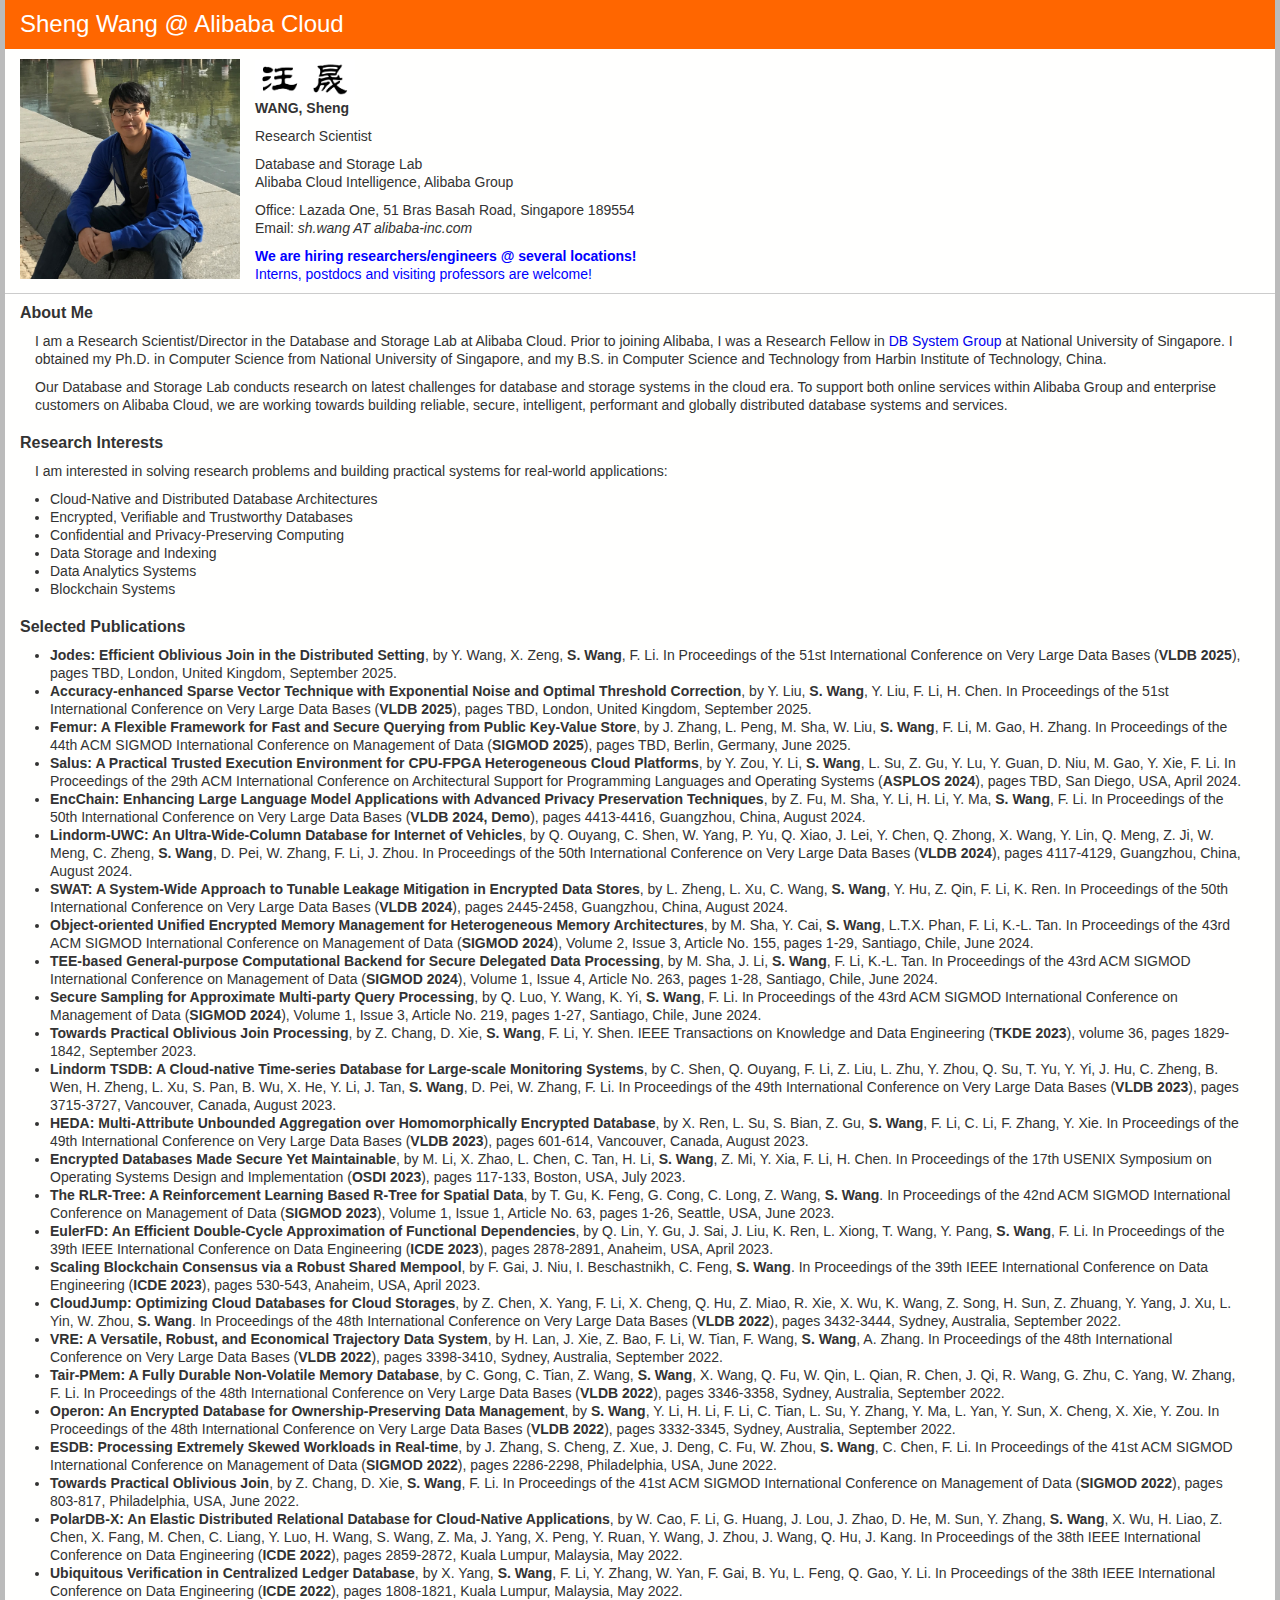
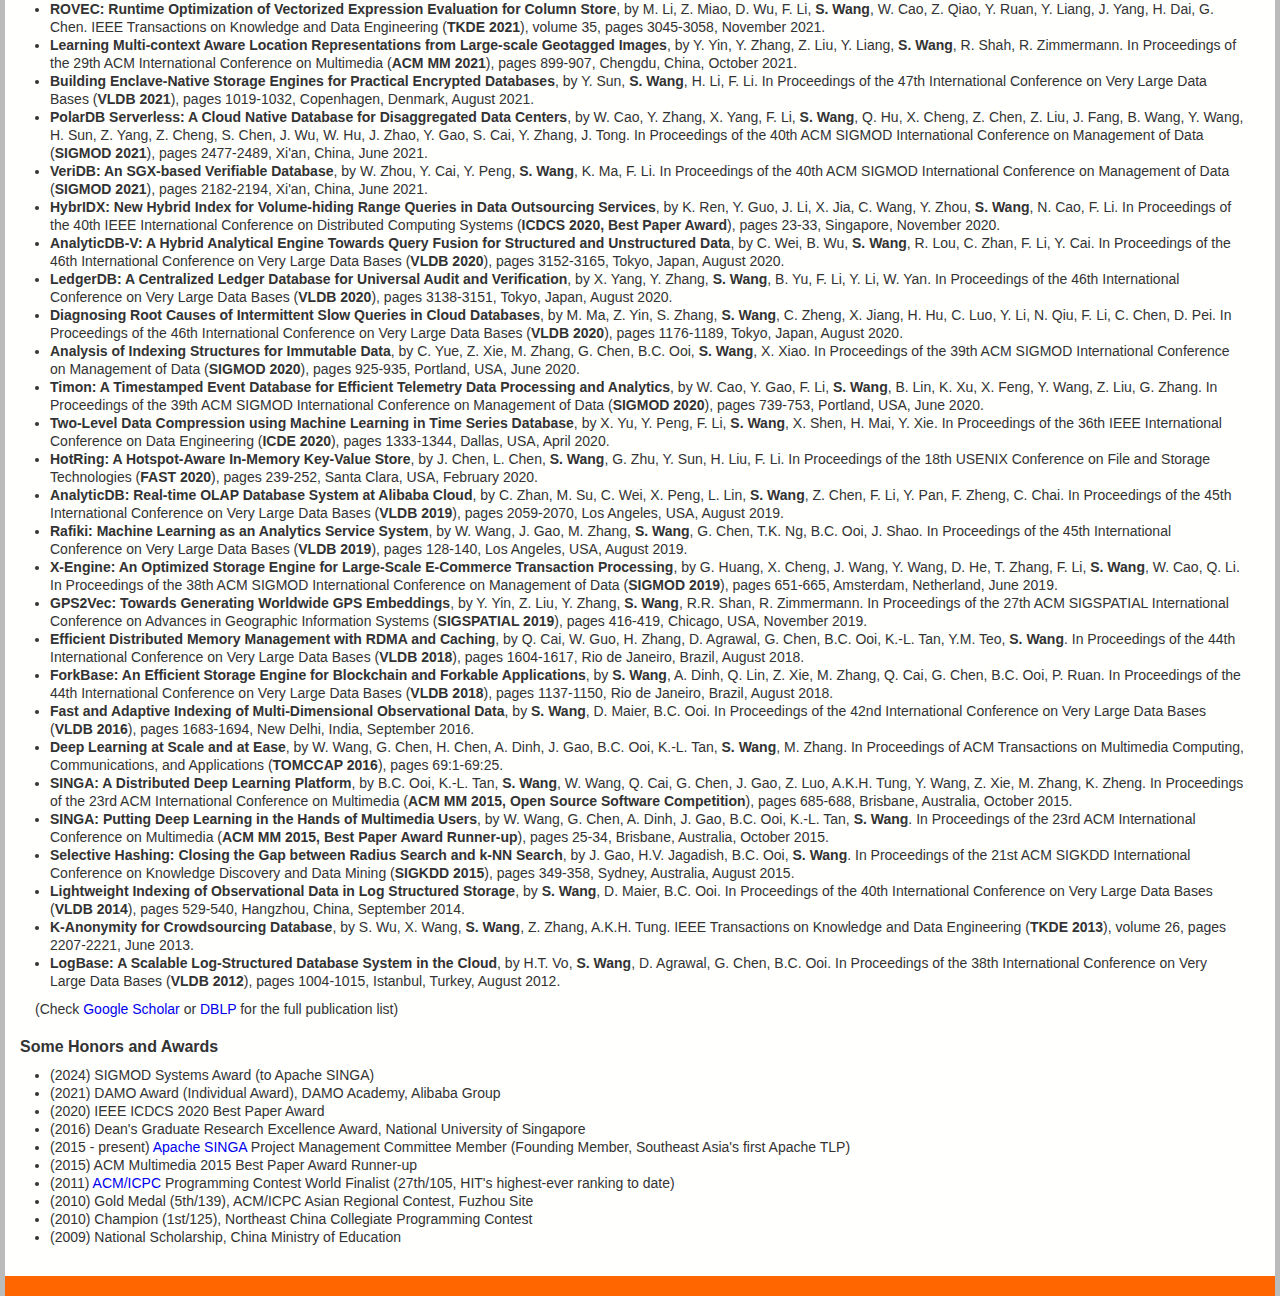
<file: index.html>
<!DOCTYPE html PUBLIC "-//W3C//DTD XHTML 1.0 Transitional//EN" "https://www.w3.org/TR/xhtml1/DTD/xhtml1-transitional.dtd">
<html xmlns="https://www.w3.org/1999/xhtml">
<head>
<meta http-equiv="Content-Type" content="text/html; charset=iso-8859-1" />
<meta name="viewport" content="width=device-width, initial-scale=1" />
<meta name="google-site-verification" content="sNz39bMmjYQbJ--md3lF_Dwhljllp0OoD1xK4wc3dKg" />
<link href="css/style.css" rel="stylesheet" type="text/css" media="all" />
<link rel="shortcut icon" href="i/favicon.ico" type="image/x-icon">
<link rel="icon" href="i/favicon.ico" type="image/x-icon">
<title>Sheng Wang's Homepage - Database Lab @ Alibaba Cloud</title>
</head>

<body>
<div class="wrapper">
	<div class="innerWrapper">
		<div class="header">
			<a href="index.html" class="welcome">Sheng Wang @ Alibaba Cloud</a>
		</div>
		<div class="content">
			<div class="contact">
				<img src="i/amsterdam.jpg" class="profileImg"/>
				<div class="contactDetail">
					<img src="i/wangsh.png" class="myName"/>
					<p><b>WANG, Sheng</b></p>
					<p>Research Scientist</p>
					<p>Database and Storage Lab<br>Alibaba Cloud Intelligence, Alibaba Group</p>
					<!-- Office: AXA Tower, 8 Shenton Way, Singapore 068811 -->
					<p>Office: Lazada One, 51 Bras Basah Road, Singapore 189554
					<br>Email: <i>sh.wang AT alibaba-inc.com</i></p>
					<p style="color:blue"><b>We are hiring researchers/engineers @ several locations!</b><br>
					Interns, postdocs and visiting professors are welcome!</p>
				</div>
			</div>
			<div class="mainContent">
				<div id="general" class="section">
					<h1>About Me</h1>
					<p>I am a Research Scientist/Director in the Database and Storage Lab at Alibaba Cloud.
					Prior to joining Alibaba, I was a Research Fellow in <a href="https://www.comp.nus.edu.sg/~dbsystem/">DB System Group</a> at National University of Singapore.
					I obtained my Ph.D. in Computer Science from National University of Singapore, and my B.S. in Computer Science and Technology from
					Harbin Institute of Technology, China.</p>
					<p>Our Database and Storage Lab conducts research on latest challenges for database and storage systems in the cloud era.
					To support both online services within Alibaba Group and enterprise customers on Alibaba Cloud, we are working towards building reliable, secure, intelligent, performant and globally distributed database systems and services. </p>
				</div>
				<div id="research" class="section">
					<h1>Research Interests</h1>
					<p>I am interested in solving research problems and building practical systems for real-world applications:</p>
					<ul>
					<li>Cloud-Native and Distributed Database Architectures</li>
					<li>Encrypted, Verifiable and Trustworthy Databases</li>
					<li>Confidential and Privacy-Preserving Computing</li>
					<li>Data Storage and Indexing</li>
					<li>Data Analytics Systems</li>
					<li>Blockchain Systems</li>
					</ul>
				</div>
                <div id="publication" class="section">
					<h1>Selected Publications</h1>
						<ul>
						<li><b>Jodes: Efficient Oblivious Join in the Distributed Setting</b>,
by Y. Wang, X. Zeng, <b>S. Wang</b>, F. Li.
In Proceedings of the 51st International Conference on Very Large Data Bases (<b>VLDB 2025</b>), pages TBD, London, United Kingdom, September 2025.</li>
						<li><b>Accuracy-enhanced Sparse Vector Technique with Exponential Noise and Optimal Threshold Correction</b>,
by Y. Liu, <b>S. Wang</b>, Y. Liu, F. Li, H. Chen.
In Proceedings of the 51st International Conference on Very Large Data Bases (<b>VLDB 2025</b>), pages TBD, London, United Kingdom, September 2025.</li>
						<li><b>Femur: A Flexible Framework for Fast and Secure Querying from Public Key-Value Store</b>,
by J. Zhang, L. Peng, M. Sha, W. Liu, <b>S. Wang</b>, F. Li, M. Gao, H. Zhang.
In Proceedings of the 44th ACM SIGMOD International Conference on Management of Data (<b>SIGMOD 2025</b>), pages TBD, Berlin, Germany, June 2025.</li>
						<li><b>Salus: A Practical Trusted Execution Environment for CPU-FPGA Heterogeneous Cloud Platforms</b>,
by Y. Zou, Y. Li, <b>S. Wang</b>, L. Su, Z. Gu, Y. Lu, Y. Guan, D. Niu, M. Gao, Y. Xie, F. Li.
In Proceedings of the 29th ACM International Conference on Architectural Support for Programming Languages and Operating Systems (<b>ASPLOS 2024</b>), pages TBD, San Diego, USA, April 2024.</li>
						<li><b>EncChain: Enhancing Large Language Model Applications with
Advanced Privacy Preservation Techniques</b>,
by Z. Fu, M. Sha, Y. Li, H. Li, Y. Ma, <b>S. Wang</b>, F. Li.
In Proceedings of the 50th International Conference on Very Large Data Bases (<b>VLDB 2024, Demo</b>), pages 4413-4416, Guangzhou, China, August 2024.</li>
						<li><b>Lindorm-UWC: An Ultra-Wide-Column Database for Internet of Vehicles</b>,
by Q. Ouyang, C. Shen, W. Yang, P. Yu, Q. Xiao, J. Lei, Y. Chen, Q. Zhong, X. Wang, Y. Lin, Q. Meng, Z. Ji, W. Meng, C. Zheng, <b>S. Wang</b>, D. Pei, W. Zhang, F. Li, J. Zhou.
In Proceedings of the 50th International Conference on Very Large Data Bases (<b>VLDB 2024</b>), pages 4117-4129, Guangzhou, China, August 2024.</li>
						<li><b>SWAT: A System-Wide Approach to Tunable Leakage Mitigation in Encrypted Data Stores</b>,
by L. Zheng, L. Xu, C. Wang, <b>S. Wang</b>, Y. Hu, Z. Qin, F. Li, K. Ren.
In Proceedings of the 50th International Conference on Very Large Data Bases (<b>VLDB 2024</b>), pages 2445-2458, Guangzhou, China, August 2024.</li>
						<li><b>Object-oriented Unified Encrypted Memory Management for Heterogeneous Memory Architectures</b>,
by M. Sha, Y. Cai, <b>S. Wang</b>, L.T.X. Phan, F. Li, K.-L. Tan.
In Proceedings of the 43rd ACM SIGMOD International Conference on Management of Data (<b>SIGMOD 2024</b>), Volume 2, Issue 3, Article No. 155, pages 1-29, Santiago, Chile, June 2024.</li>
						<li><b>TEE-based General-purpose Computational Backend for Secure Delegated Data Processing</b>,
by M. Sha, J. Li, <b>S. Wang</b>, F. Li, K.-L. Tan.
In Proceedings of the 43rd ACM SIGMOD International Conference on Management of Data (<b>SIGMOD 2024</b>), Volume 1, Issue 4, Article No. 263, pages 1-28, Santiago, Chile, June 2024.</li>
						<li><b>Secure Sampling for Approximate Multi-party Query Processing</b>,
by Q. Luo, Y. Wang, K. Yi, <b>S. Wang</b>, F. Li.
In Proceedings of the 43rd ACM SIGMOD International Conference on Management of Data (<b>SIGMOD 2024</b>), Volume 1, Issue 3, Article No. 219, pages 1-27, Santiago, Chile, June 2024.</li>
						<li><b>Towards Practical Oblivious Join Processing</b>,
by Z. Chang, D. Xie, <b>S. Wang</b>, F. Li, Y. Shen.
IEEE Transactions on Knowledge and Data Engineering (<b>TKDE 2023</b>), volume 36, pages 1829-1842, September 2023.</li>
						<li><b>Lindorm TSDB: A Cloud-native Time-series Database for Large-scale Monitoring Systems</b>,
by C. Shen, Q. Ouyang, F. Li, Z. Liu, L. Zhu, Y. Zhou, Q. Su, T. Yu, Y. Yi, J. Hu, C. Zheng, B. Wen, H. Zheng, L. Xu, S. Pan, B. Wu, X. He, Y. Li, J. Tan, <b>S. Wang</b>, D. Pei, W. Zhang, F. Li.
In Proceedings of the 49th International Conference on Very Large Data Bases (<b>VLDB 2023</b>), pages 3715-3727, Vancouver, Canada, August 2023.</li>
						<li><b>HEDA: Multi-Attribute Unbounded Aggregation over Homomorphically Encrypted Database</b>,
by X. Ren, L. Su, S. Bian, Z. Gu, <b>S. Wang</b>, F. Li, C. Li, F. Zhang, Y. Xie.
In Proceedings of the 49th International Conference on Very Large Data Bases (<b>VLDB 2023</b>), pages 601-614, Vancouver, Canada, August 2023.</li>
						<li><b>Encrypted Databases Made Secure Yet Maintainable</b>,
by M. Li, X. Zhao, L. Chen, C. Tan, H. Li, <b>S. Wang</b>, Z. Mi, Y. Xia, F. Li, H. Chen.
In Proceedings of the 17th USENIX Symposium on Operating Systems Design and Implementation (<b>OSDI 2023</b>), pages 117-133, Boston, USA, July 2023.</li>
						<li><b>The RLR-Tree: A Reinforcement Learning Based R-Tree for Spatial Data</b>,
by T. Gu, K. Feng, G. Cong, C. Long, Z. Wang, <b>S. Wang</b>.
In Proceedings of the 42nd ACM SIGMOD International Conference on Management of Data (<b>SIGMOD 2023</b>), Volume 1, Issue 1, Article No. 63, pages 1-26, Seattle, USA, June 2023.</li>
						<li><b>EulerFD: An Efficient Double-Cycle Approximation of Functional Dependencies</b>,
by Q. Lin, Y. Gu, J. Sai, J. Liu, K. Ren, L. Xiong, T. Wang, Y. Pang, <b>S. Wang</b>, F. Li.
In Proceedings of the 39th IEEE International Conference on Data Engineering (<b>ICDE 2023</b>), pages 2878-2891, Anaheim, USA, April 2023.</li>
						<li><b>Scaling Blockchain Consensus via a Robust Shared Mempool</b>,
by F. Gai, J. Niu, I. Beschastnikh, C. Feng, <b>S. Wang</b>.
In Proceedings of the 39th IEEE International Conference on Data Engineering (<b>ICDE 2023</b>), pages 530-543, Anaheim, USA, April 2023.</li>
						<li><b>CloudJump: Optimizing Cloud Databases for Cloud Storages</b>,
by Z. Chen, X. Yang, F. Li, X. Cheng, Q. Hu, Z. Miao, R. Xie, X. Wu, K. Wang, Z. Song, H. Sun, Z. Zhuang, Y. Yang, J. Xu, L. Yin, W. Zhou, <b>S. Wang</b>.
In Proceedings of the 48th International Conference on Very Large Data Bases (<b>VLDB 2022</b>), pages 3432-3444, Sydney, Australia, September 2022.</li>
						<li><b>VRE: A Versatile, Robust, and Economical Trajectory Data System</b>,
by H. Lan, J. Xie, Z. Bao, F. Li, W. Tian, F. Wang, <b>S. Wang</b>, A. Zhang.
In Proceedings of the 48th International Conference on Very Large Data Bases (<b>VLDB 2022</b>), pages 3398-3410, Sydney, Australia, September 2022.</li>
						<li><b>Tair-PMem: A Fully Durable Non-Volatile Memory Database</b>,
by C. Gong, C. Tian, Z. Wang, <b>S. Wang</b>, X. Wang, Q. Fu, W. Qin, L. Qian, R. Chen, J. Qi, R. Wang, G. Zhu, C. Yang, W. Zhang, F. Li.
In Proceedings of the 48th International Conference on Very Large Data Bases (<b>VLDB 2022</b>), pages 3346-3358, Sydney, Australia, September 2022.</li>
						<li><b>Operon: An Encrypted Database for Ownership-Preserving Data Management</b>,
by <b>S. Wang</b>, Y. Li, H. Li, F. Li, C. Tian, L. Su, Y. Zhang, Y. Ma, L. Yan, Y. Sun, X. Cheng, X. Xie, Y. Zou.
In Proceedings of the 48th International Conference on Very Large Data Bases (<b>VLDB 2022</b>), pages 3332-3345, Sydney, Australia, September 2022.</li>
						<li><b>ESDB: Processing Extremely Skewed Workloads in Real-time</b>,
by J. Zhang, S. Cheng, Z. Xue, J. Deng, C. Fu, W. Zhou, <b>S. Wang</b>, C. Chen, F. Li.
In Proceedings of the 41st ACM SIGMOD International Conference on Management of Data (<b>SIGMOD 2022</b>), pages 2286-2298, Philadelphia, USA, June 2022.</li>
						<li><b>Towards Practical Oblivious Join</b>,
by Z. Chang, D. Xie, <b>S. Wang</b>, F. Li.
In Proceedings of the 41st ACM SIGMOD International Conference on Management of Data (<b>SIGMOD 2022</b>), pages 803-817, Philadelphia, USA, June 2022.</li>
						<li><b>PolarDB-X: An Elastic Distributed Relational Database for Cloud-Native Applications</b>,
by W. Cao, F. Li, G. Huang, J. Lou, J. Zhao, D. He, M. Sun, Y. Zhang, <b>S. Wang</b>, X. Wu, H. Liao, Z. Chen, X. Fang, M. Chen, C. Liang, Y. Luo, H. Wang, S. Wang, Z. Ma, J. Yang, X. Peng, Y. Ruan, Y. Wang, J. Zhou, J. Wang, Q. Hu, J. Kang.
In Proceedings of the 38th IEEE International Conference on Data Engineering (<b>ICDE 2022</b>), pages 2859-2872, Kuala Lumpur, Malaysia, May 2022.</li>
						<li><b>Ubiquitous Verification in Centralized Ledger Database</b>,
by X. Yang, <b>S. Wang</b>, F. Li, Y. Zhang, W. Yan, F. Gai, B. Yu, L. Feng, Q. Gao, Y. Li.
In Proceedings of the 38th IEEE International Conference on Data Engineering (<b>ICDE 2022</b>), pages 1808-1821, Kuala Lumpur, Malaysia, May 2022.</li>
						<li><b>ROVEC: Runtime Optimization of Vectorized Expression Evaluation for Column Store</b>,
by M. Li, Z. Miao, D. Wu, F. Li, <b>S. Wang</b>, W. Cao, Z. Qiao, Y. Ruan, Y. Liang, J. Yang, H. Dai, G. Chen.
IEEE Transactions on Knowledge and Data Engineering (<b>TKDE 2021</b>), volume 35, pages 3045-3058, November 2021.</li>
						<li><b>Learning Multi-context Aware Location Representations from Large-scale Geotagged Images</b>,
by Y. Yin, Y. Zhang, Z. Liu, Y. Liang, <b>S. Wang</b>, R. Shah, R. Zimmermann.
In Proceedings of the 29th ACM International Conference on Multimedia (<b>ACM MM 2021</b>), pages 899-907, Chengdu, China, October 2021.</li>
						<li><b>Building Enclave-Native Storage Engines for Practical Encrypted Databases</b>,
by Y. Sun, <b>S. Wang</b>, H. Li, F. Li.
In Proceedings of the 47th International Conference on Very Large Data Bases (<b>VLDB 2021</b>), pages 1019-1032, Copenhagen, Denmark, August 2021.</li>
						<li><b>PolarDB Serverless: A Cloud Native Database for Disaggregated
Data Centers</b>,
by W. Cao, Y. Zhang, X. Yang, F. Li, <b>S. Wang</b>, Q. Hu, X. Cheng, Z. Chen, Z. Liu, J. Fang, B. Wang, Y. Wang, H. Sun, Z. Yang, Z. Cheng, S. Chen, J. Wu, W. Hu, J. Zhao, Y. Gao, S. Cai, Y. Zhang, J. Tong.
In Proceedings of the 40th ACM SIGMOD International Conference on Management of Data (<b>SIGMOD 2021</b>), pages 2477-2489, Xi'an, China, June 2021.</li>
						<li><b>VeriDB: An SGX-based Verifiable Database</b>,
by W. Zhou, Y. Cai, Y. Peng, <b>S. Wang</b>, K. Ma, F. Li.
In Proceedings of the 40th ACM SIGMOD International Conference on Management of Data (<b>SIGMOD 2021</b>), pages 2182-2194, Xi'an, China, June 2021.</li>
						<!-- li><b>GPS2Vec: Pre-trained Semantic Embeddings for Worldwide GPS Coordinates</b>,
by Y. Yin, Z. Liu, Y. Zhang, <b>S. Wang</b>, R.R. Shan, R. Zimmermann.
In Proceedings of IEEE Transactions on Multimedia (<b>TMM 2021</b>), pages 890-903, February 2021.</li -->
						<li><b>HybrIDX: New Hybrid Index for Volume-hiding Range Queries in Data Outsourcing Services</b>,
by K. Ren, Y. Guo, J. Li, X. Jia, C. Wang, Y. Zhou, <b>S. Wang</b>, N. Cao, F. Li.
In Proceedings of the 40th IEEE International Conference on Distributed Computing Systems (<b>ICDCS 2020, Best Paper Award</b>), pages 23-33, Singapore, November 2020.</li>
						<li><b>AnalyticDB-V: A Hybrid Analytical Engine Towards Query Fusion for Structured and Unstructured Data</b>,
by C. Wei, B. Wu, <b>S. Wang</b>, R. Lou, C. Zhan, F. Li, Y. Cai.
In Proceedings of the 46th International Conference on Very Large Data Bases (<b>VLDB 2020</b>), pages 3152-3165, Tokyo, Japan, August 2020.</li>
						<li><b>LedgerDB: A Centralized Ledger Database for Universal Audit and Verification</b>,
by X. Yang, Y. Zhang, <b>S. Wang</b>, B. Yu, F. Li, Y. Li, W. Yan.
In Proceedings of the 46th International Conference on Very Large Data Bases (<b>VLDB 2020</b>), pages 3138-3151, Tokyo, Japan, August 2020.</li>
						<li><b>Diagnosing Root Causes of Intermittent Slow Queries in Cloud Databases</b>,
by M. Ma, Z. Yin, S. Zhang, <b>S. Wang</b>, C. Zheng, X. Jiang, H. Hu, C. Luo, Y. Li, N. Qiu, F. Li, C. Chen, D. Pei.
In Proceedings of the 46th International Conference on Very Large Data Bases (<b>VLDB 2020</b>), pages 1176-1189, Tokyo, Japan, August 2020.</li>
						<li><b>Analysis of Indexing Structures for Immutable Data</b>,
by C. Yue, Z. Xie, M. Zhang, G. Chen, B.C. Ooi, <b>S. Wang</b>, X. Xiao.
In Proceedings of the 39th ACM SIGMOD International Conference on Management of Data (<b>SIGMOD 2020</b>), pages 925-935, Portland, USA, June 2020.</li>
						<li><b>Timon: A Timestamped Event Database for Efficient Telemetry Data Processing and Analytics</b>,
by W. Cao, Y. Gao, F. Li, <b>S. Wang</b>, B. Lin, K. Xu, X. Feng, Y. Wang, Z. Liu, G. Zhang.
In Proceedings of the 39th ACM SIGMOD International Conference on Management of Data (<b>SIGMOD 2020</b>), pages 739-753, Portland, USA, June 2020.</li>
						<!-- li><b>ForkBase: Immutable, Tamper-evident Storage Substrate for Branchable Applications</b>,
by Q. Lin, K. Yang, T. T. A. Dinh, Q. Cai, G. Chen, B. C. Ooi, P. Ruan, <b>S. Wang</b>, Z. Xie, M. Zhang, O. Vandans.
In Proceedings of the 36th IEEE International Conference on Data Engineering (<b>ICDE 2020 Demo</b>), pages 1718-1721, Dallas, USA, April 2020.</li -->
						<li><b>Two-Level Data Compression using Machine Learning in Time Series Database</b>,
by X. Yu, Y. Peng, F. Li, <b>S. Wang</b>, X. Shen, H. Mai, Y. Xie.
In Proceedings of the 36th IEEE International Conference on Data Engineering (<b>ICDE 2020</b>), pages 1333-1344, Dallas, USA, April 2020.</li>
						<li><b>HotRing: A Hotspot-Aware In-Memory Key-Value Store</b>,
by J. Chen, L. Chen, <b>S. Wang</b>, G. Zhu, Y. Sun, H. Liu, F. Li.
In Proceedings of the 18th USENIX Conference on File and Storage Technologies (<b>FAST 2020</b>), pages 239-252, Santa Clara, USA, February 2020.</li>
						<li><b>AnalyticDB: Real-time OLAP Database System at Alibaba Cloud</b>,
by C. Zhan, M. Su, C. Wei, X. Peng, L. Lin, <b>S. Wang</b>, Z. Chen, F. Li, Y. Pan, F. Zheng, C. Chai.
In Proceedings of the 45th International Conference on Very Large Data Bases (<b>VLDB 2019</b>), pages 2059-2070, Los Angeles, USA, August 2019.</li>
						<li><b>Rafiki: Machine Learning as an Analytics Service System</b>,
by W. Wang, J. Gao, M. Zhang, <b>S. Wang</b>, G. Chen, T.K. Ng, B.C. Ooi, J. Shao.
In Proceedings of the 45th International Conference on Very Large Data Bases (<b>VLDB 2019</b>), pages 128-140, Los Angeles, USA, August 2019.</li>
						<li><b>X-Engine: An Optimized Storage Engine for Large-Scale E-Commerce Transaction Processing</b>,
by G. Huang, X. Cheng, J. Wang, Y. Wang, D. He, T. Zhang, F. Li, <b>S. Wang</b>, W. Cao, Q. Li.
In Proceedings of the 38th ACM SIGMOD International Conference on Management of Data (<b>SIGMOD 2019</b>), pages 651-665, Amsterdam, Netherland, June 2019.</li>
						<li><b>GPS2Vec: Towards Generating Worldwide GPS Embeddings</b>,
by Y. Yin, Z. Liu, Y. Zhang, <b>S. Wang</b>, R.R. Shan, R. Zimmermann.
In Proceedings of the 27th ACM SIGSPATIAL International Conference on Advances in Geographic Information Systems (<b>SIGSPATIAL 2019</b>), pages 416-419, Chicago, USA, November 2019.</li>
						<li><b>Efficient Distributed Memory Management with RDMA and Caching</b>,
by Q. Cai, W. Guo, H. Zhang, D. Agrawal, G. Chen, B.C. Ooi, K.-L. Tan, Y.M. Teo, <b>S. Wang</b>.
In Proceedings of the 44th International Conference on Very Large Data Bases (<b>VLDB 2018</b>), pages 1604-1617, Rio de Janeiro, Brazil, August 2018.</li>
						<li><b>ForkBase: An Efficient Storage Engine for Blockchain and Forkable Applications</b>,
by <b>S. Wang</b>, A. Dinh, Q. Lin, Z. Xie, M. Zhang, Q. Cai, G. Chen, B.C. Ooi, P. Ruan.
In Proceedings of the 44th International Conference on Very Large Data Bases (<b>VLDB 2018</b>), pages 1137-1150, Rio de Janeiro, Brazil, August 2018.</li>
						<!-- <li><b>PANDA: Facilitating Usable AI Development</b>,
by J. Gao, W. Wang, M. Zhang, G. Chen, H.V. Jagadish, G. Li, T.K. Ng, B.C. Ooi, <b>S. Wang</b>, J. Zhou.
arXiv:1804.09997, April 2018.</li> -->
						<!-- <li><b>UStore: A Distributed Storage with Rich Semantics</b>,
by A. Dinh, J. Wang, <b>S. Wang</b>, G. Chen, W.-N. Chin, Q. Lin, B.C. Ooi, P. Ruan, K.-L. Tan, Z. Xie, H. Zhang, and M. Zhang.
arXiv:1702.02799, February 2017.</li> -->
						<li><b>Fast and Adaptive Indexing of Multi-Dimensional Observational Data</b>,
by <b>S. Wang</b>, D. Maier, B.C. Ooi.
In Proceedings of the 42nd International Conference on Very Large Data Bases (<b>VLDB 2016</b>), pages 1683-1694, New Delhi, India, September 2016.</li>
						<li><b>Deep Learning at Scale and at Ease</b>,
by W. Wang, G. Chen, H. Chen, A. Dinh, J. Gao, B.C. Ooi, K.-L. Tan, <b>S. Wang</b>, M. Zhang.
In Proceedings of ACM Transactions on Multimedia Computing, Communications, and Applications (<b>TOMCCAP 2016</b>), pages 69:1-69:25.</li>
						<li><b>SINGA: A Distributed Deep Learning Platform</b>,
by B.C. Ooi, K.-L. Tan, <b>S. Wang</b>, W. Wang, Q. Cai, G. Chen, J. Gao, Z. Luo, A.K.H. Tung, Y. Wang, Z. Xie, M. Zhang, K. Zheng.
In Proceedings of the 23rd ACM International Conference on Multimedia (<b>ACM MM 2015, Open Source Software Competition</b>), pages 685-688, Brisbane, Australia, October 2015.</li>
						<li><b>SINGA: Putting Deep Learning in the Hands of Multimedia Users</b>,
by W. Wang, G. Chen, A. Dinh, J. Gao, B.C. Ooi, K.-L. Tan, <b>S. Wang</b>.
In Proceedings of the 23rd ACM International Conference on Multimedia (<b>ACM MM 2015, Best Paper Award Runner-up</b>), pages 25-34, Brisbane, Australia, October 2015.</li>
						<li><b>Selective Hashing: Closing the Gap between Radius Search and k-NN Search</b>,
by J. Gao, H.V. Jagadish, B.C. Ooi, <b>S. Wang</b>.
In Proceedings of the 21st ACM SIGKDD International Conference on Knowledge Discovery and Data Mining (<b>SIGKDD 2015</b>), pages 349-358, Sydney, Australia, August 2015.</li>
						<li><b>Lightweight Indexing of Observational Data in Log Structured Storage</b>,
by <b>S. Wang</b>, D. Maier, B.C. Ooi.
In Proceedings of the 40th International Conference on Very Large Data Bases (<b>VLDB 2014</b>), pages 529-540, Hangzhou, China, September 2014.</li>
						<li><b>K-Anonymity for Crowdsourcing Database</b>,
by S. Wu, X. Wang, <b>S. Wang</b>, Z. Zhang, A.K.H. Tung.
IEEE Transactions on Knowledge and Data Engineering (<b>TKDE 2013</b>), volume 26, pages 2207-2221, June 2013.</li>
						<li><b>LogBase: A Scalable Log-Structured Database System in the Cloud</b>,
by H.T. Vo, <b>S. Wang</b>, D. Agrawal, G. Chen, B.C. Ooi.
In Proceedings of the 38th International Conference on Very Large Data Bases (<b>VLDB 2012</b>), pages 1004-1015, Istanbul, Turkey, August 2012.</li>
                    	</ul>
					<p>(Check <a href="https://scholar.google.com/citations?hl=en&user=jbHGIvMAAAAJ">Google Scholar</a> or <a href="https://dblp.org/pid/85/1868-11.html">DBLP</a> for the full publication list)</p>
				</div>
				<div id="award" class="section">
				<h1>Some Honors and Awards</h1>
					<ul>
					<li>(2024) SIGMOD Systems Award (to Apache SINGA)</li>
					<li>(2021) DAMO Award (Individual Award), DAMO Academy, Alibaba Group</li>
					<li>(2020) IEEE ICDCS 2020 Best Paper Award</li>
					<li>(2016) Dean's Graduate Research Excellence Award, National University of Singapore</li>
					<li>(2015 - present)
					<a href="https://github.com/apache/singa">Apache SINGA</a> Project Management Committee Member (Founding Member, Southeast Asia's first Apache TLP)</li>
					<li>(2015) ACM Multimedia 2015 Best Paper Award Runner-up</li>
					<li>(2011) <a href="https://icpc.baylor.edu/">ACM/ICPC</a> Programming Contest World Finalist (27th/105, HIT's highest-ever ranking to date)</li>
					<li>(2010) Gold Medal (5th/139), ACM/ICPC Asian Regional Contest, Fuzhou Site</li>
					<li>(2010) Champion (1st/125), Northeast China Collegiate Programming Contest</li>
					<li>(2009) National Scholarship, China Ministry of Education</li>
					</ul>
				</div>
			</div>
		</div>
		<div class="footer">
		</div>
	</div>
</div> <!--End Wrapper-->
</body>
</html>
</file>
<file: css/style.css>
/* CSS Document */
* {
	padding: 0;
	margin: 0;
}
body {
	font-family: Tahoma, Arial, Helvetica, sans-serif;
	background:	#cccccc;
	color: #333333;
	font-size:14px;
	font-family:"Arial";
}
p {
	line-height:18px;
}
ul {
	list-style-type:disc;
	line-height:18px;
	padding-left:15px;
}
ol {
	line-height:18px;
	padding-left:15px;
}
a {
	text-decoration: none;
}
.wrapper {
	margin:0 auto;
}
.innerWrapper {
	background:#fffffe;
	height:auto;
	border-left:5px solid #bbbbbb;
	border-right:5px solid #bbbbbb;
	/*min-width:650px;*/
	overflow:auto;
	/*overflow:hidden;*/
}
.header {
	overflow:auto;
	background-color:#ff6600;
	border-bottom:1px solid #ff6600;
}
	.header .welcome {
		font-size:24px;
		color:#ffffff;
		float:left;
		display:block;
		margin: 10px 15px 10px 15px;
		text-decoration: none;
	}
		.header .myName a:visited {
			text-decoration: none;
		}
.content {
}
.content .contact{
	overflow:auto;
	border-bottom:1px solid #cccccc;
	clear:both;
}
	.contact .profileImg {
		width: 220px;
		margin:10px 0 10px 15px;
		float:left;
	}
	.contact .contactDetail {
		margin:10px 15px 0 15px;
		float:left;
	}
		.contact .contactDetail .myName{
			width: 100px;
			margin:0 0 0 0;
		}
		.contact .contactDetail p{
			margin-bottom: 10px;
		}
.content .mainContent {
	clear:both;
	/*border-left:1px solid #cccccc;*/
}
	.mainContent .section{
		margin:10px 15px 0 15px;
		padding-bottom:10px;
	}
		.mainContent .section h1 {
			font-family: "Lucida Grande", Arial, Helvetica, sans-serif;
			font-size:16px;
			font-weight: bold;
			color:#333333;
		}
		.mainContent .section p {
			margin:10px 15px 0 15px;
		}
		.mainContent .section ul {
			margin:10px 15px 0 15px;
		}
		.mainContent .section ol {
			margin:10px 15px 0 15px;
		}
.footer {
	margin-top:20px;
	clear:both;
	height:20px;
	background-color:#ff6600;
}
	.footer p{
		font-family: "Lucida Grande", Arial, Helvetica, sans-serif;
		font-size:14px;
		font-weight: bold;
		color:#333333;
		float:right;
		display:block;
		margin-top:5px;
		height:20px;
		padding-right:10px;
		padding-bottom:10px;
	}
</file>
